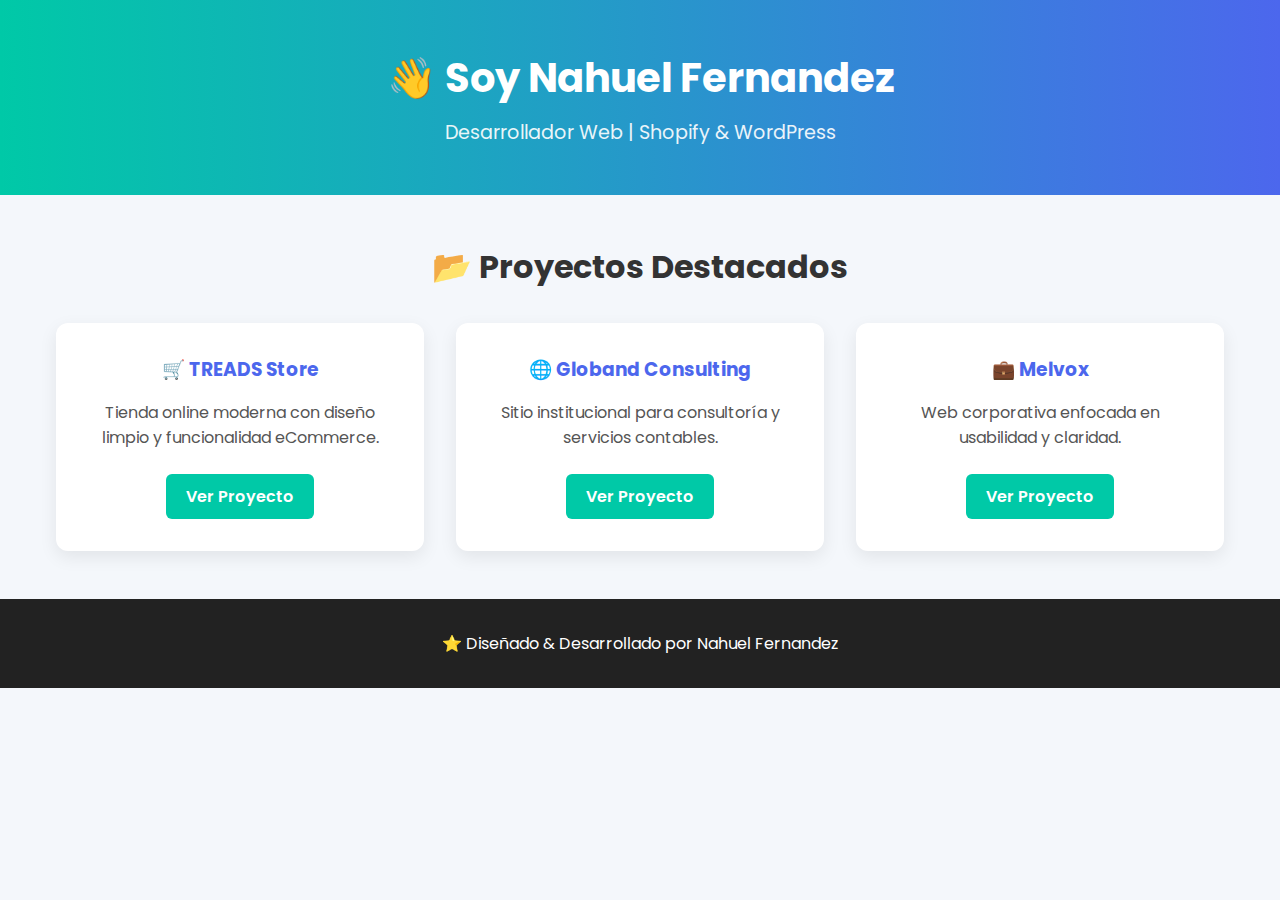
<file: index.html>
<!DOCTYPE html>
<html lang="es">
<head>
  <meta charset="UTF-8" />
  <meta name="viewport" content="width=device-width, initial-scale=1.0" />
  <title>Nahuel Fernandez - Portfolio</title>
  <link rel="preconnect" href="https://fonts.googleapis.com" />
  <link rel="preconnect" href="https://fonts.gstatic.com" crossorigin />
  <link href="https://fonts.googleapis.com/css2?family=Poppins:wght@400;600;700&display=swap" rel="stylesheet" />
  <style>
    * { margin: 0; padding: 0; box-sizing: border-box; }
    body {
      font-family: 'Poppins', sans-serif;
      background: #f4f7fb;
      color: #333;
    }
    header {
      background: linear-gradient(90deg, #00c9a7, #4c67ed);
      color: white;
      text-align: center;
      padding: 3rem 1rem;
    }
    header h1 { font-size: 2.5rem; }
    header p { margin-top: 10px; font-size: 1.2rem; opacity: 0.9; }

    .container {
      max-width: 1200px;
      margin: 3rem auto;
      padding: 0 1rem;
    }
    h2 {
      text-align: center;
      font-size: 2rem;
      margin-bottom: 2rem;
    }

    .projects {
      display: grid;
      grid-template-columns: repeat(auto-fit, minmax(280px, 1fr));
      gap: 2rem;
    }
    .card {
      background: white;
      border-radius: 12px;
      padding: 2rem;
      text-align: center;
      box-shadow: 0 6px 18px rgba(0,0,0,0.08);
      transition: transform 0.2s ease-in-out;
    }
    .card:hover { transform: translateY(-5px); }
    .card h3 { margin-bottom: 1rem; color: #4c67ed; }
    .card p { margin-bottom: 1.5rem; color: #555; }
    .card a {
      display: inline-block;
      padding: 10px 20px;
      background: #00c9a7;
      color: white;
      font-weight: 600;
      border-radius: 6px;
      text-decoration: none;
      transition: background 0.3s;
    }
    .card a:hover { background: #4c67ed; }

    footer {
      text-align: center;
      padding: 2rem;
      background: #222;
      color: white;
      margin-top: 3rem;
    }
  </style>
</head>
<body>

  <header>
    <h1>👋 Soy Nahuel Fernandez</h1>
    <p>Desarrollador Web | Shopify & WordPress</p>
  </header>

  <div class="container">
    <h2>📂 Proyectos Destacados</h2>
    <div class="projects">
      <div class="card">
        <h3>🛒 TREADS Store</h3>
        <p>Tienda online moderna con diseño limpio y funcionalidad eCommerce.</p>
        <a href="./TREADS/index.html" target="_blank">Ver Proyecto</a>
      </div>
      <div class="card">
        <h3>🌐 Globand Consulting</h3>
        <p>Sitio institucional para consultoría y servicios contables.</p>
        <a href="./GLOBANDNPM2/index.html" target="_blank">Ver Proyecto</a>
      </div>
      <div class="card">
        <h3>💼 Melvox</h3>
        <p>Web corporativa enfocada en usabilidad y claridad.</p>
        <a href="./MELVOXNPM/index.html" target="_blank">Ver Proyecto</a>
      </div>
    </div>
  </div>

  <footer>
    <p>⭐️ Diseñado & Desarrollado por Nahuel Fernandez</p>
  </footer>

</body>
</html>
</file>
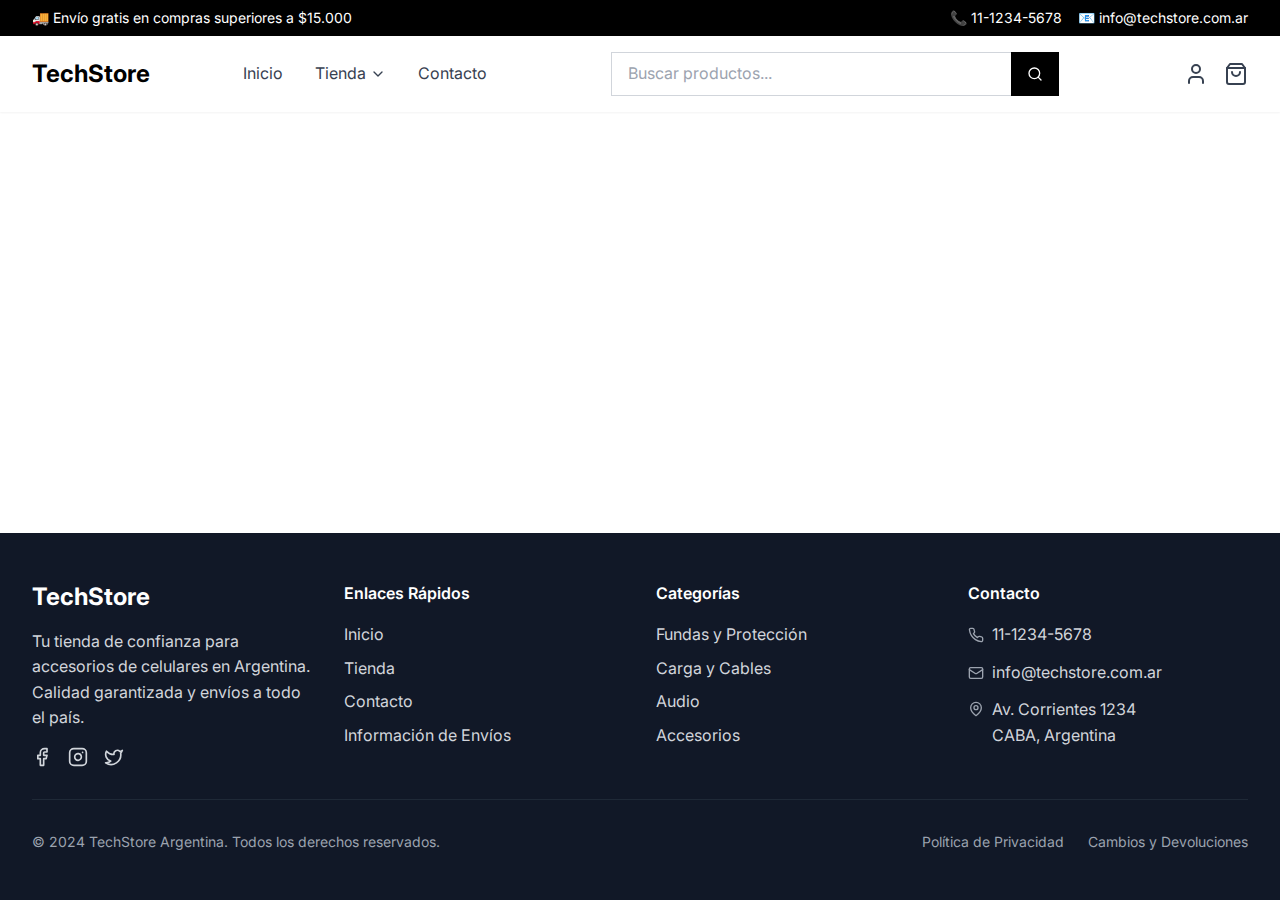
<file: TREADS/index.html>
<!doctype html>
<html lang="es">
  <head>
    <meta charset="UTF-8" />
    <meta name="viewport" content="width=device-width, initial-scale=1.0" />

    <!-- SEO -->
    <meta name="author" content="Nahuel Fernandez" />
    <meta name="description" content="Portfolio principal de Nahuel Fernandez - Desarrollo web profesional." />
    <meta name="keywords" content="Nahuel Fernandez, Portfolio, Desarrollo Web, HTML, CSS, JavaScript, Shopify, WordPress" />

    <title>Nahuel Fernandez - Portfolio</title>

    <!-- Ícono -->
    <link rel="icon" type="image/svg+xml" href="./vite.svg" />

    <!-- ⚡️ Archivos generados por Vite (revisá que coincidan los nombres en /assets) -->
    <link rel="stylesheet" href="./assets/index-5120c3fc.css">
    <script type="module" crossorigin src="./assets/index-7a062a33.js"></script>
  </head>
  <body>
    <div id="root"></div>
  </body>
</html>
</file>
<file: TREADS/assets/index-5120c3fc.css>
@import"https://fonts.googleapis.com/css2?family=Inter:wght@300;400;500;600;700&display=swap";*,:before,:after{--tw-border-spacing-x: 0;--tw-border-spacing-y: 0;--tw-translate-x: 0;--tw-translate-y: 0;--tw-rotate: 0;--tw-skew-x: 0;--tw-skew-y: 0;--tw-scale-x: 1;--tw-scale-y: 1;--tw-pan-x: ;--tw-pan-y: ;--tw-pinch-zoom: ;--tw-scroll-snap-strictness: proximity;--tw-gradient-from-position: ;--tw-gradient-via-position: ;--tw-gradient-to-position: ;--tw-ordinal: ;--tw-slashed-zero: ;--tw-numeric-figure: ;--tw-numeric-spacing: ;--tw-numeric-fraction: ;--tw-ring-inset: ;--tw-ring-offset-width: 0px;--tw-ring-offset-color: #fff;--tw-ring-color: rgb(59 130 246 / .5);--tw-ring-offset-shadow: 0 0 #0000;--tw-ring-shadow: 0 0 #0000;--tw-shadow: 0 0 #0000;--tw-shadow-colored: 0 0 #0000;--tw-blur: ;--tw-brightness: ;--tw-contrast: ;--tw-grayscale: ;--tw-hue-rotate: ;--tw-invert: ;--tw-saturate: ;--tw-sepia: ;--tw-drop-shadow: ;--tw-backdrop-blur: ;--tw-backdrop-brightness: ;--tw-backdrop-contrast: ;--tw-backdrop-grayscale: ;--tw-backdrop-hue-rotate: ;--tw-backdrop-invert: ;--tw-backdrop-opacity: ;--tw-backdrop-saturate: ;--tw-backdrop-sepia: ;--tw-contain-size: ;--tw-contain-layout: ;--tw-contain-paint: ;--tw-contain-style: }::backdrop{--tw-border-spacing-x: 0;--tw-border-spacing-y: 0;--tw-translate-x: 0;--tw-translate-y: 0;--tw-rotate: 0;--tw-skew-x: 0;--tw-skew-y: 0;--tw-scale-x: 1;--tw-scale-y: 1;--tw-pan-x: ;--tw-pan-y: ;--tw-pinch-zoom: ;--tw-scroll-snap-strictness: proximity;--tw-gradient-from-position: ;--tw-gradient-via-position: ;--tw-gradient-to-position: ;--tw-ordinal: ;--tw-slashed-zero: ;--tw-numeric-figure: ;--tw-numeric-spacing: ;--tw-numeric-fraction: ;--tw-ring-inset: ;--tw-ring-offset-width: 0px;--tw-ring-offset-color: #fff;--tw-ring-color: rgb(59 130 246 / .5);--tw-ring-offset-shadow: 0 0 #0000;--tw-ring-shadow: 0 0 #0000;--tw-shadow: 0 0 #0000;--tw-shadow-colored: 0 0 #0000;--tw-blur: ;--tw-brightness: ;--tw-contrast: ;--tw-grayscale: ;--tw-hue-rotate: ;--tw-invert: ;--tw-saturate: ;--tw-sepia: ;--tw-drop-shadow: ;--tw-backdrop-blur: ;--tw-backdrop-brightness: ;--tw-backdrop-contrast: ;--tw-backdrop-grayscale: ;--tw-backdrop-hue-rotate: ;--tw-backdrop-invert: ;--tw-backdrop-opacity: ;--tw-backdrop-saturate: ;--tw-backdrop-sepia: ;--tw-contain-size: ;--tw-contain-layout: ;--tw-contain-paint: ;--tw-contain-style: }*,:before,:after{box-sizing:border-box;border-width:0;border-style:solid;border-color:#e5e7eb}:before,:after{--tw-content: ""}html,:host{line-height:1.5;-webkit-text-size-adjust:100%;-moz-tab-size:4;-o-tab-size:4;tab-size:4;font-family:ui-sans-serif,system-ui,sans-serif,"Apple Color Emoji","Segoe UI Emoji",Segoe UI Symbol,"Noto Color Emoji";font-feature-settings:normal;font-variation-settings:normal;-webkit-tap-highlight-color:transparent}body{margin:0;line-height:inherit}hr{height:0;color:inherit;border-top-width:1px}abbr:where([title]){-webkit-text-decoration:underline dotted;text-decoration:underline dotted}h1,h2,h3,h4,h5,h6{font-size:inherit;font-weight:inherit}a{color:inherit;text-decoration:inherit}b,strong{font-weight:bolder}code,kbd,samp,pre{font-family:ui-monospace,SFMono-Regular,Menlo,Monaco,Consolas,Liberation Mono,Courier New,monospace;font-feature-settings:normal;font-variation-settings:normal;font-size:1em}small{font-size:80%}sub,sup{font-size:75%;line-height:0;position:relative;vertical-align:baseline}sub{bottom:-.25em}sup{top:-.5em}table{text-indent:0;border-color:inherit;border-collapse:collapse}button,input,optgroup,select,textarea{font-family:inherit;font-feature-settings:inherit;font-variation-settings:inherit;font-size:100%;font-weight:inherit;line-height:inherit;letter-spacing:inherit;color:inherit;margin:0;padding:0}button,select{text-transform:none}button,input:where([type=button]),input:where([type=reset]),input:where([type=submit]){-webkit-appearance:button;background-color:transparent;background-image:none}:-moz-focusring{outline:auto}:-moz-ui-invalid{box-shadow:none}progress{vertical-align:baseline}::-webkit-inner-spin-button,::-webkit-outer-spin-button{height:auto}[type=search]{-webkit-appearance:textfield;outline-offset:-2px}::-webkit-search-decoration{-webkit-appearance:none}::-webkit-file-upload-button{-webkit-appearance:button;font:inherit}summary{display:list-item}blockquote,dl,dd,h1,h2,h3,h4,h5,h6,hr,figure,p,pre{margin:0}fieldset{margin:0;padding:0}legend{padding:0}ol,ul,menu{list-style:none;margin:0;padding:0}dialog{padding:0}textarea{resize:vertical}input::-moz-placeholder,textarea::-moz-placeholder{opacity:1;color:#9ca3af}input::placeholder,textarea::placeholder{opacity:1;color:#9ca3af}button,[role=button]{cursor:pointer}:disabled{cursor:default}img,svg,video,canvas,audio,iframe,embed,object{display:block;vertical-align:middle}img,video{max-width:100%;height:auto}[hidden]:where(:not([hidden=until-found])){display:none}.container{width:100%;margin-right:auto;margin-left:auto;padding-right:2rem;padding-left:2rem}@media (min-width: 1400px){.container{max-width:1400px}}.pointer-events-auto{pointer-events:auto}.fixed{position:fixed}.absolute{position:absolute}.relative{position:relative}.sticky{position:sticky}.inset-0{top:0;right:0;bottom:0;left:0}.-bottom-6{bottom:-1.5rem}.-left-6{left:-1.5rem}.-right-2{right:-.5rem}.-top-2{top:-.5rem}.bottom-4{bottom:1rem}.left-0{left:0}.left-2{left:.5rem}.left-4{left:1rem}.right-0{right:0}.right-2{right:.5rem}.top-0{top:0}.top-2{top:.5rem}.top-4{top:1rem}.top-8{top:2rem}.top-full{top:100%}.z-10{z-index:10}.z-40{z-index:40}.z-50{z-index:50}.z-\[100\]{z-index:100}.m-0{margin:0}.mx-4{margin-left:1rem;margin-right:1rem}.mx-8{margin-left:2rem;margin-right:2rem}.mx-auto{margin-left:auto;margin-right:auto}.my-12{margin-top:3rem;margin-bottom:3rem}.my-8{margin-top:2rem;margin-bottom:2rem}.mb-1{margin-bottom:.25rem}.mb-12{margin-bottom:3rem}.mb-2{margin-bottom:.5rem}.mb-3{margin-bottom:.75rem}.mb-4{margin-bottom:1rem}.mb-6{margin-bottom:1.5rem}.mb-8{margin-bottom:2rem}.ml-1{margin-left:.25rem}.ml-2{margin-left:.5rem}.ml-3{margin-left:.75rem}.ml-4{margin-left:1rem}.mr-2{margin-right:.5rem}.mr-3{margin-right:.75rem}.mr-4{margin-right:1rem}.mt-1{margin-top:.25rem}.mt-12{margin-top:3rem}.mt-16{margin-top:4rem}.mt-2{margin-top:.5rem}.mt-4{margin-top:1rem}.mt-6{margin-top:1.5rem}.mt-8{margin-top:2rem}.block{display:block}.inline-block{display:inline-block}.flex{display:flex}.inline-flex{display:inline-flex}.grid{display:grid}.hidden{display:none}.h-1{height:.25rem}.h-10{height:2.5rem}.h-11{height:2.75rem}.h-16{height:4rem}.h-2{height:.5rem}.h-20{height:5rem}.h-24{height:6rem}.h-32{height:8rem}.h-4{height:1rem}.h-48{height:12rem}.h-5{height:1.25rem}.h-6{height:1.5rem}.h-64{height:16rem}.h-8{height:2rem}.h-9{height:2.25rem}.h-96{height:24rem}.h-full{height:100%}.max-h-48{max-height:12rem}.max-h-64{max-height:16rem}.max-h-screen{max-height:100vh}.min-h-screen{min-height:100vh}.w-10{width:2.5rem}.w-16{width:4rem}.w-2{width:.5rem}.w-20{width:5rem}.w-24{width:6rem}.w-4{width:1rem}.w-48{width:12rem}.w-5{width:1.25rem}.w-6{width:1.5rem}.w-8{width:2rem}.w-full{width:100%}.w-screen{width:100vw}.min-w-\[100px\]{min-width:100px}.min-w-\[60px\]{min-width:60px}.max-w-2xl{max-width:42rem}.max-w-3xl{max-width:48rem}.max-w-4xl{max-width:56rem}.max-w-6xl{max-width:72rem}.max-w-lg{max-width:32rem}.max-w-md{max-width:28rem}.flex-1{flex:1 1 0%}.flex-shrink-0,.shrink-0{flex-shrink:0}.cursor-pointer{cursor:pointer}.grid-cols-1{grid-template-columns:repeat(1,minmax(0,1fr))}.grid-cols-2{grid-template-columns:repeat(2,minmax(0,1fr))}.grid-cols-3{grid-template-columns:repeat(3,minmax(0,1fr))}.grid-cols-4{grid-template-columns:repeat(4,minmax(0,1fr))}.flex-col{flex-direction:column}.flex-col-reverse{flex-direction:column-reverse}.items-start{align-items:flex-start}.items-center{align-items:center}.justify-center{justify-content:center}.justify-between{justify-content:space-between}.gap-1{gap:.25rem}.gap-12{gap:3rem}.gap-2{gap:.5rem}.gap-4{gap:1rem}.gap-6{gap:1.5rem}.gap-8{gap:2rem}.space-x-2>:not([hidden])~:not([hidden]){--tw-space-x-reverse: 0;margin-right:calc(.5rem * var(--tw-space-x-reverse));margin-left:calc(.5rem * calc(1 - var(--tw-space-x-reverse)))}.space-x-3>:not([hidden])~:not([hidden]){--tw-space-x-reverse: 0;margin-right:calc(.75rem * var(--tw-space-x-reverse));margin-left:calc(.75rem * calc(1 - var(--tw-space-x-reverse)))}.space-x-4>:not([hidden])~:not([hidden]){--tw-space-x-reverse: 0;margin-right:calc(1rem * var(--tw-space-x-reverse));margin-left:calc(1rem * calc(1 - var(--tw-space-x-reverse)))}.space-x-6>:not([hidden])~:not([hidden]){--tw-space-x-reverse: 0;margin-right:calc(1.5rem * var(--tw-space-x-reverse));margin-left:calc(1.5rem * calc(1 - var(--tw-space-x-reverse)))}.space-x-8>:not([hidden])~:not([hidden]){--tw-space-x-reverse: 0;margin-right:calc(2rem * var(--tw-space-x-reverse));margin-left:calc(2rem * calc(1 - var(--tw-space-x-reverse)))}.space-y-1>:not([hidden])~:not([hidden]){--tw-space-y-reverse: 0;margin-top:calc(.25rem * calc(1 - var(--tw-space-y-reverse)));margin-bottom:calc(.25rem * var(--tw-space-y-reverse))}.space-y-2>:not([hidden])~:not([hidden]){--tw-space-y-reverse: 0;margin-top:calc(.5rem * calc(1 - var(--tw-space-y-reverse)));margin-bottom:calc(.5rem * var(--tw-space-y-reverse))}.space-y-3>:not([hidden])~:not([hidden]){--tw-space-y-reverse: 0;margin-top:calc(.75rem * calc(1 - var(--tw-space-y-reverse)));margin-bottom:calc(.75rem * var(--tw-space-y-reverse))}.space-y-4>:not([hidden])~:not([hidden]){--tw-space-y-reverse: 0;margin-top:calc(1rem * calc(1 - var(--tw-space-y-reverse)));margin-bottom:calc(1rem * var(--tw-space-y-reverse))}.space-y-6>:not([hidden])~:not([hidden]){--tw-space-y-reverse: 0;margin-top:calc(1.5rem * calc(1 - var(--tw-space-y-reverse)));margin-bottom:calc(1.5rem * var(--tw-space-y-reverse))}.space-y-8>:not([hidden])~:not([hidden]){--tw-space-y-reverse: 0;margin-top:calc(2rem * calc(1 - var(--tw-space-y-reverse)));margin-bottom:calc(2rem * var(--tw-space-y-reverse))}.overflow-hidden{overflow:hidden}.overflow-y-auto{overflow-y:auto}.rounded{border-radius:.25rem}.rounded-full{border-radius:9999px}.rounded-lg{border-radius:var(--radius)}.rounded-md{border-radius:calc(var(--radius) - 2px)}.rounded-none{border-radius:0}.rounded-l-lg{border-top-left-radius:var(--radius);border-bottom-left-radius:var(--radius)}.rounded-t-lg{border-top-left-radius:var(--radius);border-top-right-radius:var(--radius)}.border{border-width:1px}.border-2{border-width:2px}.border-x{border-left-width:1px;border-right-width:1px}.border-b{border-bottom-width:1px}.border-b-2{border-bottom-width:2px}.border-l-4{border-left-width:4px}.border-t{border-top-width:1px}.border-black{--tw-border-opacity: 1;border-color:rgb(0 0 0 / var(--tw-border-opacity, 1))}.border-blue-500{--tw-border-opacity: 1;border-color:rgb(59 130 246 / var(--tw-border-opacity, 1))}.border-destructive{border-color:hsl(var(--destructive))}.border-gray-100{--tw-border-opacity: 1;border-color:rgb(243 244 246 / var(--tw-border-opacity, 1))}.border-gray-200{--tw-border-opacity: 1;border-color:rgb(229 231 235 / var(--tw-border-opacity, 1))}.border-gray-300{--tw-border-opacity: 1;border-color:rgb(209 213 219 / var(--tw-border-opacity, 1))}.border-gray-800{--tw-border-opacity: 1;border-color:rgb(31 41 55 / var(--tw-border-opacity, 1))}.border-input{border-color:hsl(var(--input))}.border-transparent{border-color:transparent}.border-yellow-500{--tw-border-opacity: 1;border-color:rgb(234 179 8 / var(--tw-border-opacity, 1))}.bg-background{background-color:hsl(var(--background))}.bg-black{--tw-bg-opacity: 1;background-color:rgb(0 0 0 / var(--tw-bg-opacity, 1))}.bg-blue-50{--tw-bg-opacity: 1;background-color:rgb(239 246 255 / var(--tw-bg-opacity, 1))}.bg-blue-600{--tw-bg-opacity: 1;background-color:rgb(37 99 235 / var(--tw-bg-opacity, 1))}.bg-destructive{background-color:hsl(var(--destructive))}.bg-gray-200{--tw-bg-opacity: 1;background-color:rgb(229 231 235 / var(--tw-bg-opacity, 1))}.bg-gray-50{--tw-bg-opacity: 1;background-color:rgb(249 250 251 / var(--tw-bg-opacity, 1))}.bg-gray-700{--tw-bg-opacity: 1;background-color:rgb(55 65 81 / var(--tw-bg-opacity, 1))}.bg-gray-900{--tw-bg-opacity: 1;background-color:rgb(17 24 39 / var(--tw-bg-opacity, 1))}.bg-green-500{--tw-bg-opacity: 1;background-color:rgb(34 197 94 / var(--tw-bg-opacity, 1))}.bg-green-600{--tw-bg-opacity: 1;background-color:rgb(22 163 74 / var(--tw-bg-opacity, 1))}.bg-primary{background-color:hsl(var(--primary))}.bg-red-100{--tw-bg-opacity: 1;background-color:rgb(254 226 226 / var(--tw-bg-opacity, 1))}.bg-red-500{--tw-bg-opacity: 1;background-color:rgb(239 68 68 / var(--tw-bg-opacity, 1))}.bg-secondary{background-color:hsl(var(--secondary))}.bg-transparent{background-color:transparent}.bg-white{--tw-bg-opacity: 1;background-color:rgb(255 255 255 / var(--tw-bg-opacity, 1))}.bg-yellow-50{--tw-bg-opacity: 1;background-color:rgb(254 252 232 / var(--tw-bg-opacity, 1))}.bg-opacity-40{--tw-bg-opacity: .4}.bg-opacity-50{--tw-bg-opacity: .5}.fill-current{fill:currentColor}.object-cover{-o-object-fit:cover;object-fit:cover}.p-1{padding:.25rem}.p-2{padding:.5rem}.p-3{padding:.75rem}.p-4{padding:1rem}.p-6{padding:1.5rem}.p-8{padding:2rem}.px-1{padding-left:.25rem;padding-right:.25rem}.px-2{padding-left:.5rem;padding-right:.5rem}.px-3{padding-left:.75rem;padding-right:.75rem}.px-4{padding-left:1rem;padding-right:1rem}.px-8{padding-left:2rem;padding-right:2rem}.py-1{padding-top:.25rem;padding-bottom:.25rem}.py-12{padding-top:3rem;padding-bottom:3rem}.py-16{padding-top:4rem;padding-bottom:4rem}.py-2{padding-top:.5rem;padding-bottom:.5rem}.py-20{padding-top:5rem;padding-bottom:5rem}.py-3{padding-top:.75rem;padding-bottom:.75rem}.py-4{padding-top:1rem;padding-bottom:1rem}.py-8{padding-top:2rem;padding-bottom:2rem}.pr-2{padding-right:.5rem}.pr-8{padding-right:2rem}.pt-3{padding-top:.75rem}.pt-4{padding-top:1rem}.pt-6{padding-top:1.5rem}.pt-8{padding-top:2rem}.text-center{text-align:center}.text-right{text-align:right}.text-2xl{font-size:1.5rem;line-height:2rem}.text-3xl{font-size:1.875rem;line-height:2.25rem}.text-4xl{font-size:2.25rem;line-height:2.5rem}.text-base{font-size:1rem;line-height:1.5rem}.text-lg{font-size:1.125rem;line-height:1.75rem}.text-sm{font-size:.875rem;line-height:1.25rem}.text-xl{font-size:1.25rem;line-height:1.75rem}.text-xs{font-size:.75rem;line-height:1rem}.font-bold{font-weight:700}.font-medium{font-weight:500}.font-semibold{font-weight:600}.text-black{--tw-text-opacity: 1;color:rgb(0 0 0 / var(--tw-text-opacity, 1))}.text-blue-500{--tw-text-opacity: 1;color:rgb(59 130 246 / var(--tw-text-opacity, 1))}.text-blue-700{--tw-text-opacity: 1;color:rgb(29 78 216 / var(--tw-text-opacity, 1))}.text-destructive-foreground{color:hsl(var(--destructive-foreground))}.text-foreground{color:hsl(var(--foreground))}.text-foreground\/50{color:hsl(var(--foreground) / .5)}.text-gray-300{--tw-text-opacity: 1;color:rgb(209 213 219 / var(--tw-text-opacity, 1))}.text-gray-400{--tw-text-opacity: 1;color:rgb(156 163 175 / var(--tw-text-opacity, 1))}.text-gray-500{--tw-text-opacity: 1;color:rgb(107 114 128 / var(--tw-text-opacity, 1))}.text-gray-600{--tw-text-opacity: 1;color:rgb(75 85 99 / var(--tw-text-opacity, 1))}.text-gray-700{--tw-text-opacity: 1;color:rgb(55 65 81 / var(--tw-text-opacity, 1))}.text-gray-900{--tw-text-opacity: 1;color:rgb(17 24 39 / var(--tw-text-opacity, 1))}.text-green-600{--tw-text-opacity: 1;color:rgb(22 163 74 / var(--tw-text-opacity, 1))}.text-primary{color:hsl(var(--primary))}.text-primary-foreground{color:hsl(var(--primary-foreground))}.text-purple-300{--tw-text-opacity: 1;color:rgb(216 180 254 / var(--tw-text-opacity, 1))}.text-red-500{--tw-text-opacity: 1;color:rgb(239 68 68 / var(--tw-text-opacity, 1))}.text-red-600{--tw-text-opacity: 1;color:rgb(220 38 38 / var(--tw-text-opacity, 1))}.text-red-800{--tw-text-opacity: 1;color:rgb(153 27 27 / var(--tw-text-opacity, 1))}.text-secondary-foreground{color:hsl(var(--secondary-foreground))}.text-white{--tw-text-opacity: 1;color:rgb(255 255 255 / var(--tw-text-opacity, 1))}.text-yellow-400{--tw-text-opacity: 1;color:rgb(250 204 21 / var(--tw-text-opacity, 1))}.text-yellow-500{--tw-text-opacity: 1;color:rgb(234 179 8 / var(--tw-text-opacity, 1))}.text-yellow-600{--tw-text-opacity: 1;color:rgb(202 138 4 / var(--tw-text-opacity, 1))}.text-yellow-700{--tw-text-opacity: 1;color:rgb(161 98 7 / var(--tw-text-opacity, 1))}.line-through{text-decoration-line:line-through}.underline-offset-4{text-underline-offset:4px}.opacity-0{opacity:0}.opacity-90{opacity:.9}.shadow-2xl{--tw-shadow: 0 25px 50px -12px rgb(0 0 0 / .25);--tw-shadow-colored: 0 25px 50px -12px var(--tw-shadow-color);box-shadow:var(--tw-ring-offset-shadow, 0 0 #0000),var(--tw-ring-shadow, 0 0 #0000),var(--tw-shadow)}.shadow-lg{--tw-shadow: 0 10px 15px -3px rgb(0 0 0 / .1), 0 4px 6px -4px rgb(0 0 0 / .1);--tw-shadow-colored: 0 10px 15px -3px var(--tw-shadow-color), 0 4px 6px -4px var(--tw-shadow-color);box-shadow:var(--tw-ring-offset-shadow, 0 0 #0000),var(--tw-ring-shadow, 0 0 #0000),var(--tw-shadow)}.shadow-sm{--tw-shadow: 0 1px 2px 0 rgb(0 0 0 / .05);--tw-shadow-colored: 0 1px 2px 0 var(--tw-shadow-color);box-shadow:var(--tw-ring-offset-shadow, 0 0 #0000),var(--tw-ring-shadow, 0 0 #0000),var(--tw-shadow)}.shadow-xl{--tw-shadow: 0 20px 25px -5px rgb(0 0 0 / .1), 0 8px 10px -6px rgb(0 0 0 / .1);--tw-shadow-colored: 0 20px 25px -5px var(--tw-shadow-color), 0 8px 10px -6px var(--tw-shadow-color);box-shadow:var(--tw-ring-offset-shadow, 0 0 #0000),var(--tw-ring-shadow, 0 0 #0000),var(--tw-shadow)}.outline{outline-style:solid}.ring-offset-background{--tw-ring-offset-color: hsl(var(--background))}.filter{filter:var(--tw-blur) var(--tw-brightness) var(--tw-contrast) var(--tw-grayscale) var(--tw-hue-rotate) var(--tw-invert) var(--tw-saturate) var(--tw-sepia) var(--tw-drop-shadow)}.transition{transition-property:color,background-color,border-color,text-decoration-color,fill,stroke,opacity,box-shadow,transform,filter,backdrop-filter;transition-timing-function:cubic-bezier(.4,0,.2,1);transition-duration:.15s}.transition-all{transition-property:all;transition-timing-function:cubic-bezier(.4,0,.2,1);transition-duration:.15s}.transition-colors{transition-property:color,background-color,border-color,text-decoration-color,fill,stroke;transition-timing-function:cubic-bezier(.4,0,.2,1);transition-duration:.15s}.transition-opacity{transition-property:opacity;transition-timing-function:cubic-bezier(.4,0,.2,1);transition-duration:.15s}.transition-transform{transition-property:transform;transition-timing-function:cubic-bezier(.4,0,.2,1);transition-duration:.15s}.duration-300{transition-duration:.3s}@keyframes enter{0%{opacity:var(--tw-enter-opacity, 1);transform:translate3d(var(--tw-enter-translate-x, 0),var(--tw-enter-translate-y, 0),0) scale3d(var(--tw-enter-scale, 1),var(--tw-enter-scale, 1),var(--tw-enter-scale, 1)) rotate(var(--tw-enter-rotate, 0))}}@keyframes exit{to{opacity:var(--tw-exit-opacity, 1);transform:translate3d(var(--tw-exit-translate-x, 0),var(--tw-exit-translate-y, 0),0) scale3d(var(--tw-exit-scale, 1),var(--tw-exit-scale, 1),var(--tw-exit-scale, 1)) rotate(var(--tw-exit-rotate, 0))}}.duration-300{animation-duration:.3s}:root{--background: 0 0% 100%;--foreground: 222.2 84% 4.9%;--card: 0 0% 100%;--card-foreground: 222.2 84% 4.9%;--popover: 0 0% 100%;--popover-foreground: 222.2 84% 4.9%;--primary: 222.2 47.4% 11.2%;--primary-foreground: 210 40% 98%;--secondary: 210 40% 96%;--secondary-foreground: 222.2 84% 4.9%;--muted: 210 40% 96%;--muted-foreground: 215.4 16.3% 46.9%;--accent: 210 40% 96%;--accent-foreground: 222.2 84% 4.9%;--destructive: 0 84.2% 60.2%;--destructive-foreground: 210 40% 98%;--border: 214.3 31.8% 91.4%;--input: 214.3 31.8% 91.4%;--ring: 222.2 84% 4.9%;--radius: .5rem}*{border-color:hsl(var(--border))}body{background-color:hsl(var(--background));color:hsl(var(--foreground));font-family:Inter,sans-serif;line-height:1.6}.container{margin-left:auto;margin-right:auto;max-width:80rem;padding-left:1rem;padding-right:1rem}@media (min-width: 640px){.container{padding-left:1.5rem;padding-right:1.5rem}}@media (min-width: 1024px){.container{padding-left:2rem;padding-right:2rem}}.btn-primary{border-radius:0;--tw-bg-opacity: 1;background-color:rgb(0 0 0 / var(--tw-bg-opacity, 1));padding:.75rem 1.5rem;font-weight:500;--tw-text-opacity: 1;color:rgb(255 255 255 / var(--tw-text-opacity, 1));transition-property:color,background-color,border-color,text-decoration-color,fill,stroke;transition-timing-function:cubic-bezier(.4,0,.2,1);transition-duration:.2s;animation-duration:.2s}.btn-primary:hover{--tw-bg-opacity: 1;background-color:rgb(31 41 55 / var(--tw-bg-opacity, 1))}.btn-secondary{border-radius:0;border-width:1px;--tw-border-opacity: 1;border-color:rgb(0 0 0 / var(--tw-border-opacity, 1));padding:.75rem 1.5rem;font-weight:500;--tw-text-opacity: 1;color:rgb(0 0 0 / var(--tw-text-opacity, 1));transition-property:color,background-color,border-color,text-decoration-color,fill,stroke;transition-timing-function:cubic-bezier(.4,0,.2,1);transition-duration:.2s;animation-duration:.2s}.btn-secondary:hover{--tw-bg-opacity: 1;background-color:rgb(0 0 0 / var(--tw-bg-opacity, 1));--tw-text-opacity: 1;color:rgb(255 255 255 / var(--tw-text-opacity, 1))}.text-gradient{background-image:linear-gradient(to right,var(--tw-gradient-stops));--tw-gradient-from: #111827 var(--tw-gradient-from-position);--tw-gradient-to: rgb(17 24 39 / 0) var(--tw-gradient-to-position);--tw-gradient-stops: var(--tw-gradient-from), var(--tw-gradient-to);--tw-gradient-to: #4b5563 var(--tw-gradient-to-position);-webkit-background-clip:text;background-clip:text;color:transparent}.hero-gradient{background:linear-gradient(135deg,#f8f9fa 0%,#e9ecef 100%)}.card-hover{transition-property:all;transition-timing-function:cubic-bezier(.4,0,.2,1);transition-duration:.3s;animation-duration:.3s}.card-hover:hover{--tw-translate-y: -.25rem;transform:translate(var(--tw-translate-x),var(--tw-translate-y)) rotate(var(--tw-rotate)) skew(var(--tw-skew-x)) skewY(var(--tw-skew-y)) scaleX(var(--tw-scale-x)) scaleY(var(--tw-scale-y));--tw-shadow: 0 10px 15px -3px rgb(0 0 0 / .1), 0 4px 6px -4px rgb(0 0 0 / .1);--tw-shadow-colored: 0 10px 15px -3px var(--tw-shadow-color), 0 4px 6px -4px var(--tw-shadow-color);box-shadow:var(--tw-ring-offset-shadow, 0 0 #0000),var(--tw-ring-shadow, 0 0 #0000),var(--tw-shadow)}.badge-sale{position:absolute;top:.5rem;left:.5rem;border-radius:0;--tw-bg-opacity: 1;background-color:rgb(239 68 68 / var(--tw-bg-opacity, 1));padding:.25rem .5rem;font-size:.75rem;line-height:1rem;font-weight:500;--tw-text-opacity: 1;color:rgb(255 255 255 / var(--tw-text-opacity, 1))}.badge-bestseller{position:absolute;top:.5rem;left:.5rem;border-radius:0;--tw-bg-opacity: 1;background-color:rgb(22 163 74 / var(--tw-bg-opacity, 1));padding:.25rem .5rem;font-size:.75rem;line-height:1rem;font-weight:500;--tw-text-opacity: 1;color:rgb(255 255 255 / var(--tw-text-opacity, 1))}.filter-checkbox:checked{--tw-border-opacity: 1;border-color:rgb(0 0 0 / var(--tw-border-opacity, 1));--tw-bg-opacity: 1;background-color:rgb(0 0 0 / var(--tw-bg-opacity, 1))}.mega-menu{visibility:hidden;position:absolute;top:100%;left:0;z-index:50;width:100%;border-top-width:1px;--tw-bg-opacity: 1;background-color:rgb(255 255 255 / var(--tw-bg-opacity, 1));opacity:0;--tw-shadow: 0 20px 25px -5px rgb(0 0 0 / .1), 0 8px 10px -6px rgb(0 0 0 / .1);--tw-shadow-colored: 0 20px 25px -5px var(--tw-shadow-color), 0 8px 10px -6px var(--tw-shadow-color);box-shadow:var(--tw-ring-offset-shadow, 0 0 #0000),var(--tw-ring-shadow, 0 0 #0000),var(--tw-shadow);transition-property:all;transition-timing-function:cubic-bezier(.4,0,.2,1);transition-duration:.3s;animation-duration:.3s}.mega-menu.active{visibility:visible;opacity:1}.sidebar-cart{position:fixed;top:0;right:0;z-index:50;height:100%;width:24rem;--tw-translate-x: 100%;transform:translate(var(--tw-translate-x),var(--tw-translate-y)) rotate(var(--tw-rotate)) skew(var(--tw-skew-x)) skewY(var(--tw-skew-y)) scaleX(var(--tw-scale-x)) scaleY(var(--tw-scale-y));--tw-bg-opacity: 1;background-color:rgb(255 255 255 / var(--tw-bg-opacity, 1));--tw-shadow: 0 25px 50px -12px rgb(0 0 0 / .25);--tw-shadow-colored: 0 25px 50px -12px var(--tw-shadow-color);box-shadow:var(--tw-ring-offset-shadow, 0 0 #0000),var(--tw-ring-shadow, 0 0 #0000),var(--tw-shadow);transition-property:transform;transition-timing-function:cubic-bezier(.4,0,.2,1);transition-duration:.3s;animation-duration:.3s}.sidebar-cart.open{--tw-translate-x: 0px;transform:translate(var(--tw-translate-x),var(--tw-translate-y)) rotate(var(--tw-rotate)) skew(var(--tw-skew-x)) skewY(var(--tw-skew-y)) scaleX(var(--tw-scale-x)) scaleY(var(--tw-scale-y))}.overlay{visibility:hidden;position:fixed;top:0;right:0;bottom:0;left:0;z-index:40;background-color:rgb(0 0 0 / var(--tw-bg-opacity, 1));--tw-bg-opacity: .5;opacity:0;transition-property:all;transition-timing-function:cubic-bezier(.4,0,.2,1);transition-duration:.3s;animation-duration:.3s}.overlay.active{visibility:visible;opacity:1}.hover\:bg-accent:hover{background-color:hsl(var(--accent))}.hover\:bg-destructive\/90:hover{background-color:hsl(var(--destructive) / .9)}.hover\:bg-gray-100:hover{--tw-bg-opacity: 1;background-color:rgb(243 244 246 / var(--tw-bg-opacity, 1))}.hover\:bg-gray-50:hover{--tw-bg-opacity: 1;background-color:rgb(249 250 251 / var(--tw-bg-opacity, 1))}.hover\:bg-gray-800:hover{--tw-bg-opacity: 1;background-color:rgb(31 41 55 / var(--tw-bg-opacity, 1))}.hover\:bg-primary\/90:hover{background-color:hsl(var(--primary) / .9)}.hover\:bg-secondary:hover{background-color:hsl(var(--secondary))}.hover\:bg-secondary\/80:hover{background-color:hsl(var(--secondary) / .8)}.hover\:text-accent-foreground:hover{color:hsl(var(--accent-foreground))}.hover\:text-black:hover{--tw-text-opacity: 1;color:rgb(0 0 0 / var(--tw-text-opacity, 1))}.hover\:text-foreground:hover{color:hsl(var(--foreground))}.hover\:text-gray-700:hover{--tw-text-opacity: 1;color:rgb(55 65 81 / var(--tw-text-opacity, 1))}.hover\:text-red-700:hover{--tw-text-opacity: 1;color:rgb(185 28 28 / var(--tw-text-opacity, 1))}.hover\:text-red-800:hover{--tw-text-opacity: 1;color:rgb(153 27 27 / var(--tw-text-opacity, 1))}.hover\:text-white:hover{--tw-text-opacity: 1;color:rgb(255 255 255 / var(--tw-text-opacity, 1))}.hover\:underline:hover{text-decoration-line:underline}.focus\:border-black:focus{--tw-border-opacity: 1;border-color:rgb(0 0 0 / var(--tw-border-opacity, 1))}.focus\:opacity-100:focus{opacity:1}.focus\:outline-none:focus{outline:2px solid transparent;outline-offset:2px}.focus\:ring-2:focus{--tw-ring-offset-shadow: var(--tw-ring-inset) 0 0 0 var(--tw-ring-offset-width) var(--tw-ring-offset-color);--tw-ring-shadow: var(--tw-ring-inset) 0 0 0 calc(2px + var(--tw-ring-offset-width)) var(--tw-ring-color);box-shadow:var(--tw-ring-offset-shadow),var(--tw-ring-shadow),var(--tw-shadow, 0 0 #0000)}.focus\:ring-ring:focus{--tw-ring-color: hsl(var(--ring))}.focus\:ring-offset-2:focus{--tw-ring-offset-width: 2px}.focus-visible\:outline-none:focus-visible{outline:2px solid transparent;outline-offset:2px}.focus-visible\:ring-2:focus-visible{--tw-ring-offset-shadow: var(--tw-ring-inset) 0 0 0 var(--tw-ring-offset-width) var(--tw-ring-offset-color);--tw-ring-shadow: var(--tw-ring-inset) 0 0 0 calc(2px + var(--tw-ring-offset-width)) var(--tw-ring-color);box-shadow:var(--tw-ring-offset-shadow),var(--tw-ring-shadow),var(--tw-shadow, 0 0 #0000)}.focus-visible\:ring-ring:focus-visible{--tw-ring-color: hsl(var(--ring))}.focus-visible\:ring-offset-2:focus-visible{--tw-ring-offset-width: 2px}.disabled\:pointer-events-none:disabled{pointer-events:none}.disabled\:cursor-not-allowed:disabled{cursor:not-allowed}.disabled\:opacity-50:disabled{opacity:.5}.group:hover .group-hover\:scale-105{--tw-scale-x: 1.05;--tw-scale-y: 1.05;transform:translate(var(--tw-translate-x),var(--tw-translate-y)) rotate(var(--tw-rotate)) skew(var(--tw-skew-x)) skewY(var(--tw-skew-y)) scaleX(var(--tw-scale-x)) scaleY(var(--tw-scale-y))}.group:hover .group-hover\:bg-opacity-30{--tw-bg-opacity: .3}.group:hover .group-hover\:opacity-100{opacity:1}.group.destructive .group-\[\.destructive\]\:border-muted\/40{border-color:hsl(var(--muted) / .4)}.group.destructive .group-\[\.destructive\]\:text-red-300{--tw-text-opacity: 1;color:rgb(252 165 165 / var(--tw-text-opacity, 1))}.group.destructive .group-\[\.destructive\]\:hover\:border-destructive\/30:hover{border-color:hsl(var(--destructive) / .3)}.group.destructive .group-\[\.destructive\]\:hover\:bg-destructive:hover{background-color:hsl(var(--destructive))}.group.destructive .group-\[\.destructive\]\:hover\:text-destructive-foreground:hover{color:hsl(var(--destructive-foreground))}.group.destructive .group-\[\.destructive\]\:hover\:text-red-50:hover{--tw-text-opacity: 1;color:rgb(254 242 242 / var(--tw-text-opacity, 1))}.group.destructive .group-\[\.destructive\]\:focus\:ring-destructive:focus{--tw-ring-color: hsl(var(--destructive))}.group.destructive .group-\[\.destructive\]\:focus\:ring-red-400:focus{--tw-ring-opacity: 1;--tw-ring-color: rgb(248 113 113 / var(--tw-ring-opacity, 1))}.group.destructive .group-\[\.destructive\]\:focus\:ring-offset-red-600:focus{--tw-ring-offset-color: #dc2626}.data-\[swipe\=cancel\]\:translate-x-0[data-swipe=cancel]{--tw-translate-x: 0px;transform:translate(var(--tw-translate-x),var(--tw-translate-y)) rotate(var(--tw-rotate)) skew(var(--tw-skew-x)) skewY(var(--tw-skew-y)) scaleX(var(--tw-scale-x)) scaleY(var(--tw-scale-y))}.data-\[swipe\=end\]\:translate-x-\[var\(--radix-toast-swipe-end-x\)\][data-swipe=end]{--tw-translate-x: var(--radix-toast-swipe-end-x);transform:translate(var(--tw-translate-x),var(--tw-translate-y)) rotate(var(--tw-rotate)) skew(var(--tw-skew-x)) skewY(var(--tw-skew-y)) scaleX(var(--tw-scale-x)) scaleY(var(--tw-scale-y))}.data-\[swipe\=move\]\:translate-x-\[var\(--radix-toast-swipe-move-x\)\][data-swipe=move]{--tw-translate-x: var(--radix-toast-swipe-move-x);transform:translate(var(--tw-translate-x),var(--tw-translate-y)) rotate(var(--tw-rotate)) skew(var(--tw-skew-x)) skewY(var(--tw-skew-y)) scaleX(var(--tw-scale-x)) scaleY(var(--tw-scale-y))}.data-\[state\=open\]\:animate-in[data-state=open]{animation-name:enter;animation-duration:.15s;--tw-enter-opacity: initial;--tw-enter-scale: initial;--tw-enter-rotate: initial;--tw-enter-translate-x: initial;--tw-enter-translate-y: initial}.data-\[state\=closed\]\:animate-out[data-state=closed],.data-\[swipe\=end\]\:animate-out[data-swipe=end]{animation-name:exit;animation-duration:.15s;--tw-exit-opacity: initial;--tw-exit-scale: initial;--tw-exit-rotate: initial;--tw-exit-translate-x: initial;--tw-exit-translate-y: initial}.data-\[state\=closed\]\:fade-out-80[data-state=closed]{--tw-exit-opacity: .8}.data-\[state\=closed\]\:slide-out-to-right-full[data-state=closed]{--tw-exit-translate-x: 100%}.data-\[state\=open\]\:slide-in-from-top-full[data-state=open]{--tw-enter-translate-y: -100%}@media (min-width: 640px){.sm\:bottom-0{bottom:0}.sm\:right-0{right:0}.sm\:top-auto{top:auto}.sm\:grid-cols-2{grid-template-columns:repeat(2,minmax(0,1fr))}.sm\:flex-row{flex-direction:row}.sm\:flex-col{flex-direction:column}.data-\[state\=open\]\:sm\:slide-in-from-bottom-full[data-state=open]{--tw-enter-translate-y: 100%}}@media (min-width: 768px){.md\:mt-0{margin-top:0}.md\:block{display:block}.md\:flex{display:flex}.md\:hidden{display:none}.md\:max-w-\[420px\]{max-width:420px}.md\:grid-cols-2{grid-template-columns:repeat(2,minmax(0,1fr))}.md\:grid-cols-3{grid-template-columns:repeat(3,minmax(0,1fr))}.md\:flex-row{flex-direction:row}.md\:text-2xl{font-size:1.5rem;line-height:2rem}}@media (min-width: 1024px){.lg\:col-span-1{grid-column:span 1 / span 1}.lg\:col-span-2{grid-column:span 2 / span 2}.lg\:col-span-3{grid-column:span 3 / span 3}.lg\:mt-0{margin-top:0}.lg\:block{display:block}.lg\:flex{display:flex}.lg\:hidden{display:none}.lg\:grid-cols-2{grid-template-columns:repeat(2,minmax(0,1fr))}.lg\:grid-cols-3{grid-template-columns:repeat(3,minmax(0,1fr))}.lg\:grid-cols-4{grid-template-columns:repeat(4,minmax(0,1fr))}.lg\:flex-row{flex-direction:row}.lg\:items-center{align-items:center}.lg\:text-4xl{font-size:2.25rem;line-height:2.5rem}.lg\:text-5xl{font-size:3rem;line-height:1}.lg\:text-6xl{font-size:3.75rem;line-height:1}}@media (min-width: 1280px){.xl\:grid-cols-4{grid-template-columns:repeat(4,minmax(0,1fr))}}
</file>
